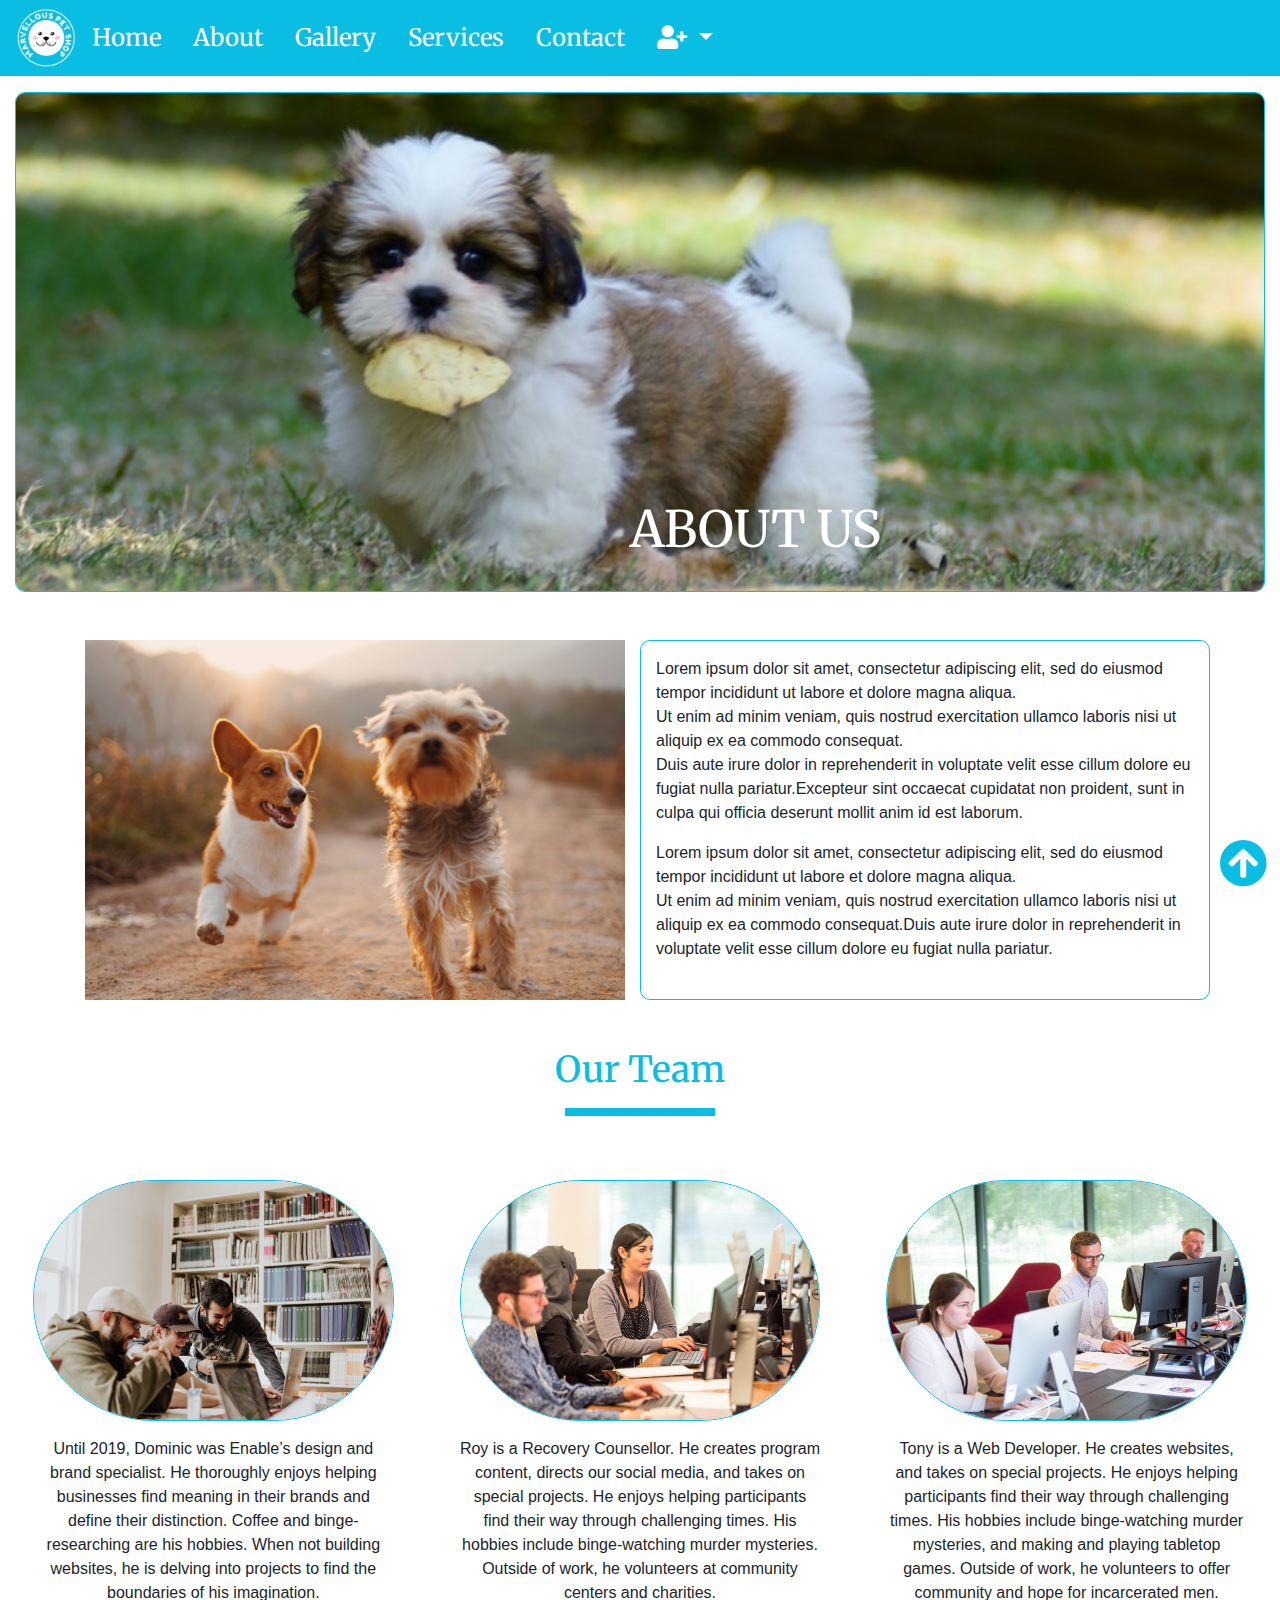
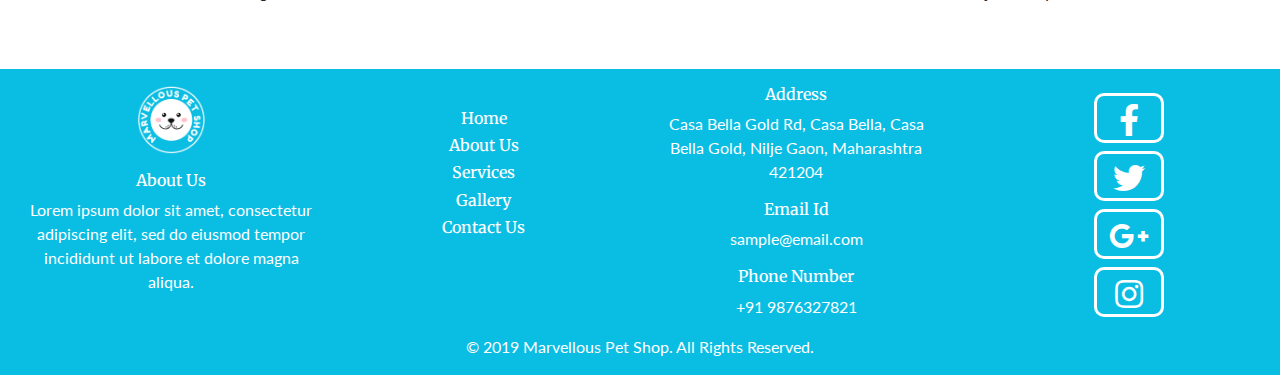
<file: about.html>
<!DOCTYPE html>
<html>
<head>
	<title>About Us</title>
	<script src="js/jquery.min.js" type="text/javascript"></script>
	<link rel="stylesheet" type="text/css" href="css/bootstrap.min.css">
	<link rel="stylesheet" type="text/css" href="css/style.css">
	<link href="https://use.fontawesome.com/releases/v5.0.6/css/all.css" rel="stylesheet"> 
	<script type="text/javascript" src="js/bootstrap.min.js"></script>
</head>
<body>
  
	  <header id="header">
      <nav class="navbar navbar-expand-lg navbar-dark">
          <div id="navbar-brand"><img src="images/logo.png" alt="Logo" width="60px" height="60px"></div>
            <button class="navbar-toggler navbar-light" type="button" data-toggle="collapse" data-target="#navbarTogglerDemo02" aria-controls="navbarTogglerDemo02" aria-expanded="false" aria-label="Toggle navigation">
                <span class="navbar-toggler-icon"></span>
            </button>
          <div class="collapse navbar-collapse" id="navbarTogglerDemo02">
          <ul class="navbar-nav mr-auto">
              <li class="nav-item active px-2" >
                <a class="nav-link" href="index.html">Home <span class="sr-only"></span></a>
              </li>
              <li class="nav-item active px-2">
                <a class="nav-link" href="about.html">About <span class="sr-only"></span></a>
              </li>
              <li class="nav-item active px-2">
                <a class="nav-link" href="gallery.html">Gallery <span class="sr-only"></span></a>
              </li>
              <li class="nav-item active px-2">
                  <a class="nav-link" href="services.html">Services <span class="sr-only"></span></a>
              </li>
              <li class="nav-item active px-2">
                <a class="nav-link" href="contact.html">Contact <span class="sr-only"></span></a>
              </li>
              <li class="nav-item dropdown active px-2">
                <a class="nav-link dropdown-toggle" href="#" id="navbarDropdown" role="button" data-toggle="dropdown" aria-haspopup="true" aria-expanded="false">
                <i class="fa fa-user-plus" aria-hidden="true"></i>
                </a>
                <div class="dropdown-menu" aria-labelledby="navbarDropdown">
                  <a class="dropdown-item" href="register.html">Sign Up</a>
                  <a class="dropdown-item" href="login.html">Sign In</a>
                </div>
              </li>
          </ul>
          </div>
      </nav>
    </header>

  	<section id="button">
      <a href="#header"><button type="button" class="btn-circle" id="top"><i class="fa fa-arrow-circle-up fa-3x" aria-hidden="true"></i></button></a>
    </section>
 
    <section id="about1">
      <div class="container-fluid mt-3 mb-5 about">
        <img src="images/img10.jpg" alt="" width="100%" height="500px">
        <div class="centered">
          <h1>ABOUT US</h1>
        </div>
      </div>
    </section>

  	<section id="about2">
  	  <div class="container my-5">
         <div class="row">
           <div class="col-sm-12 col-md-6 col-xl-6">
             <img src="images/img1.jpg" alt="Sample Image" width="100%">
           </div>
           <div class="col-sm-12 col-md-6 col-xl-6 para py-3">
             <p>Lorem ipsum dolor sit amet, consectetur adipiscing elit, sed do eiusmod tempor incididunt ut labore et dolore magna aliqua.<br>Ut enim ad minim veniam, quis nostrud exercitation ullamco laboris nisi ut aliquip ex ea commodo consequat.<br>Duis aute irure dolor in reprehenderit in voluptate velit esse cillum dolore eu fugiat nulla pariatur.Excepteur sint occaecat cupidatat non proident, sunt in culpa qui officia deserunt mollit anim id est laborum.</p>
             <p>Lorem ipsum dolor sit amet, consectetur adipiscing elit, sed do eiusmod tempor incididunt ut labore et dolore magna aliqua.<br>Ut enim ad minim veniam, quis nostrud exercitation ullamco laboris nisi ut aliquip ex ea commodo consequat.Duis aute irure dolor in reprehenderit in voluptate velit esse cillum dolore eu fugiat nulla pariatur.</p>
           </div>
         </div>
      </div>
  	</section>

    <section id="about3">
      <h2>Our Team</h2>
      <hr>
      <div class="container-fluid text-center mt-5 mb-3 py-3">
        <div class="row">

          <div class="col-sm-12 col-xl-4 col-md-6 px-5">
            <div class="row emp">
              <img src="images/emp1.jpg" alt="" height="100%" width="100%">
            </div>
            <div class="row py-3">
              <p>Until 2019, Dominic was Enable’s design and brand specialist. He thoroughly enjoys helping businesses find meaning in their brands and define their distinction. Coffee and binge-researching are his hobbies. When not building websites, he is delving into projects to find the boundaries of his imagination.</p>
            </div>
          </div>

          <div class="col-sm-12 col-xl-4 col-md-6 px-5">
            <div class="row emp">
              <img src="images/emp2.jpg" alt="" height="100%" width="100%">
            </div>
            <div class="row py-3">
              <p>Roy is a Recovery Counsellor. He creates program content, directs our social media, and takes on special projects. He enjoys helping participants find their way through challenging times. His hobbies include binge-watching murder mysteries. Outside of work, he volunteers at community centers and charities.</p>
            </div>
          </div>

          <div class="col-sm-12 col-xl-4 col-md-6 px-5">
            <div class="row emp">
              <img src="images/emp3.jpg" alt="" height="100%" width="100%">
            </div>
            <div class="row py-3">
              <p>Tony is a Web Developer. He creates websites, and takes on special projects. He enjoys helping participants find their way through challenging times. His hobbies include binge-watching murder mysteries, and making and playing tabletop games. Outside of work, he volunteers to offer community and hope for incarcerated men.
            </div>
          </div>

        </div>
    </section>

  	<footer class="pt-3 container-fluid mt-3 text-center" id="footer">
      <div class="container-fluid">
            <div class="row">
                <div class="col-sm-12 col-xl-3">
                    <div class="mb-3"><img src="images/logo.png" alt="Logo" width="70px" height="70px"></div>
                    <h6>About Us</h6>
                    <p>Lorem ipsum dolor sit amet, consectetur adipiscing elit, sed do eiusmod tempor incididunt ut labore et dolore magna aliqua.</p>
                </div>
                <div class="col-sm-12 col-xl-3">
                    <div class="mt-4">
                        <h6><a href="home.html">Home</a></h6>
                        <h6><a href="about.html">About Us</a></h6>
                        <h6><a href="services.html">Services</a></h6>
                        <h6><a href="gallery.html">Gallery</a></h6>
                        <h6><a href="contact.html">Contact Us</a></h6>
                    </div>
                </div>
                <div class="col-sm-12 col-xl-3">
                    <h6>Address</h6>
                    <p>Casa Bella Gold Rd, Casa Bella, Casa Bella Gold, Nilje Gaon, Maharashtra 421204</p>
                    <h6>Email Id</h6>
                    <p>sample@email.com</p>
                    <h6>Phone Number</h6>
                    <p>+91 9876327821</p>
                </div>
                <div class="col-sm-12 col-xl-3">
                    <ul id="social">
                        <li class="mt-2"><a href="#"><span class="fab fa-facebook-f fa-2x pt-2"></span></a></li>
                        <li class="mt-2"><a href="#"><span class="fab fa-twitter fa-2x pt-2"></span></a></li>
                        <li class="mt-2"><a href="#"><span class="fab fa-google-plus-g fa-2x pt-2"></span></a></li>
                        <li class="mt-2"><a href="#"><span class="fab fa-instagram fa-2x pt-2"></span></a></li>
                    </ul>
                </div>
            </div>
        </div>
        <section class="copyright">
          <div class="container-fluid">
            <div class="row">
              <div class="col-md-12 ">
                <div class="text-center text-white">
                  <p>&copy; 2019 Marvellous Pet Shop. All Rights Reserved.</p>
                </div>
              </div>
            </div>
          </div>
        </section>
    </footer>

</body>
</html>
</file>
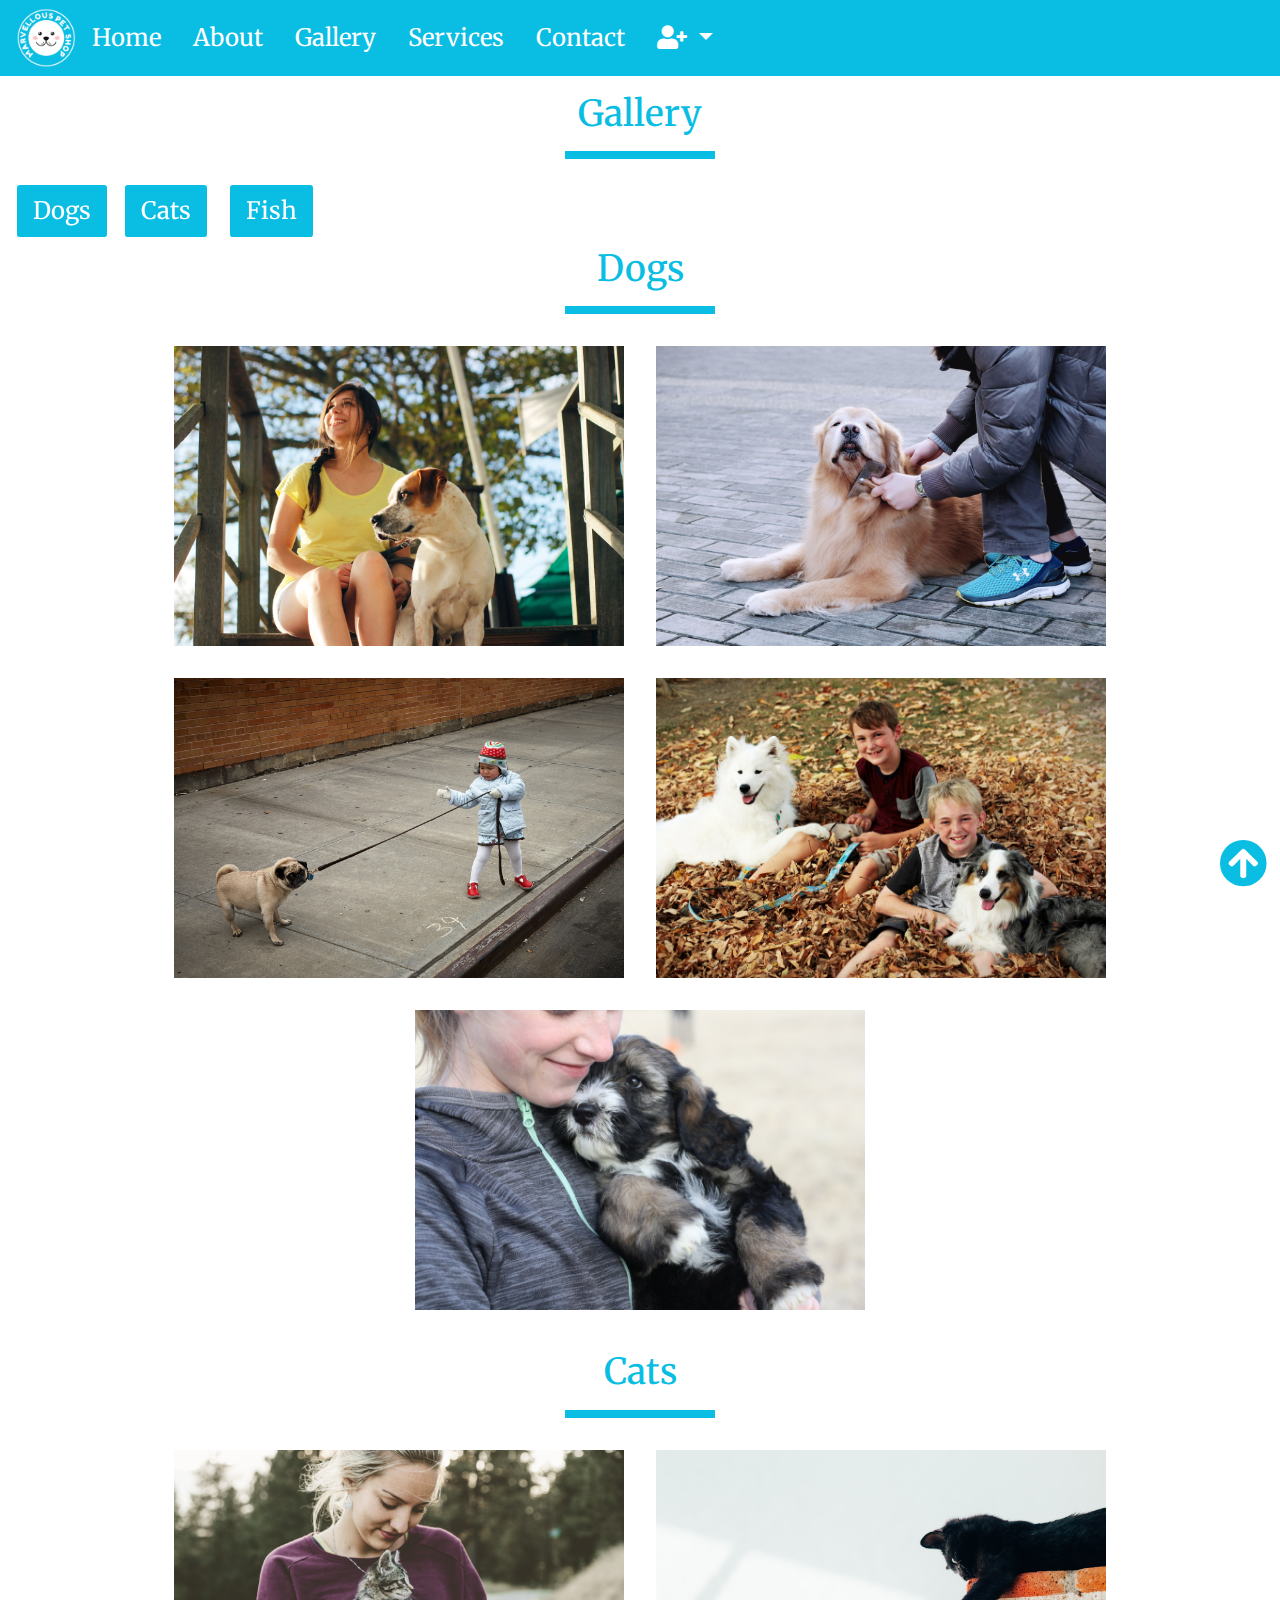
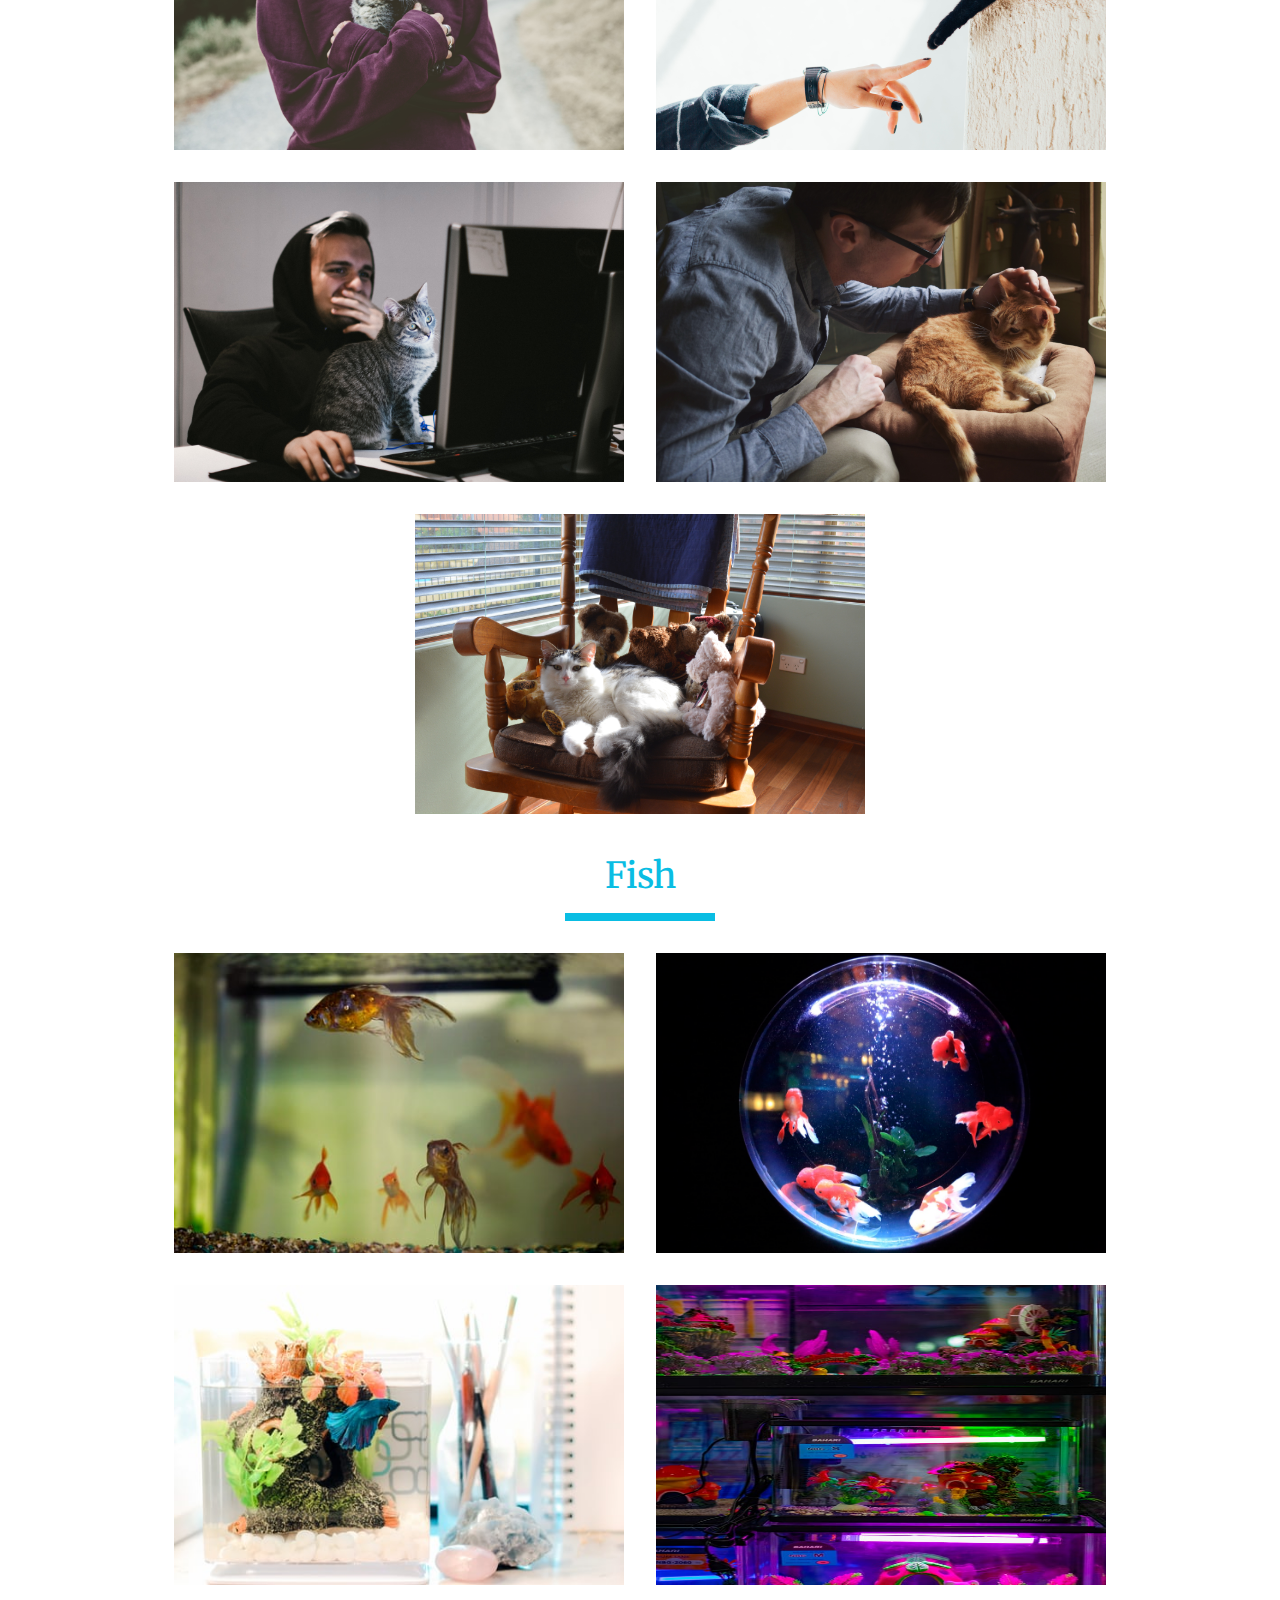
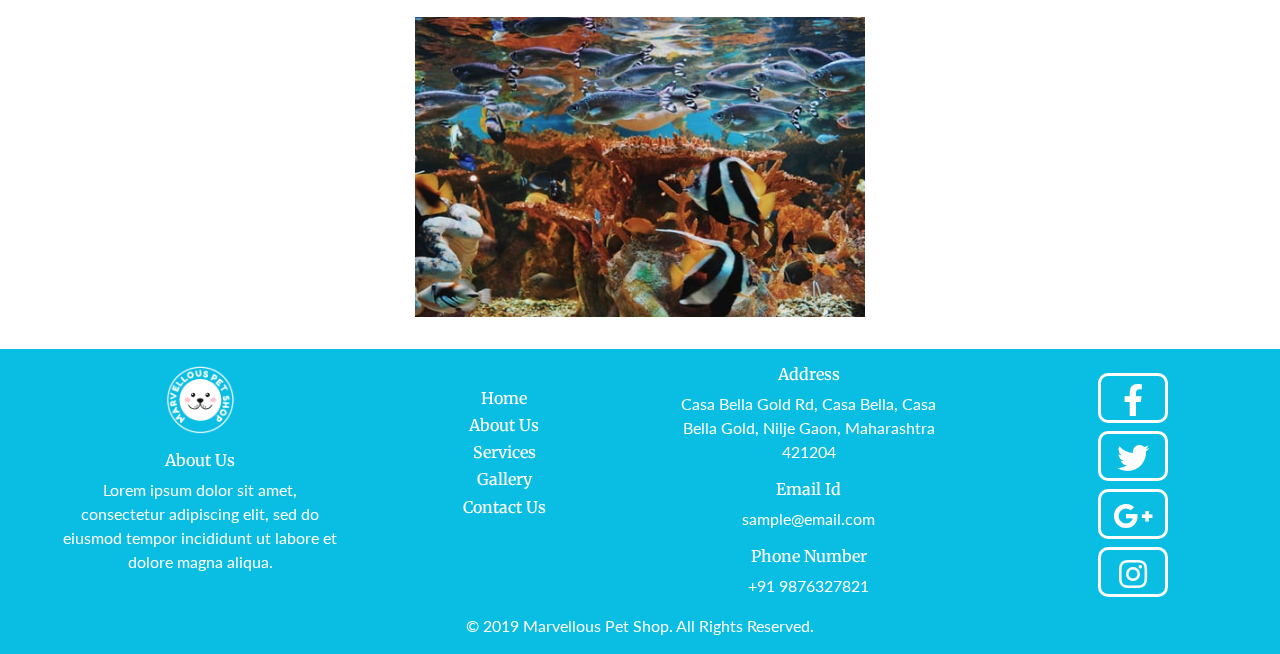
<file: gallery.html>
<!DOCTYPE html>
<html>
<head>
	<title>Gallery</title>
	<script src="js/jquery.min.js" type="text/javascript"></script>
	<link rel="stylesheet" type="text/css" href="css/bootstrap.min.css">
	<link rel="stylesheet" type="text/css" href="css/style.css"> 
	<script type="text/javascript" src="js/bootstrap.min.js"></script>
  <link href="https://use.fontawesome.com/releases/v5.0.6/css/all.css" rel="stylesheet">
</head>
<body>

	<header id="header">
      <nav class="navbar navbar-expand-lg navbar-dark">
          <div id="navbar-brand"><img src="images/logo.png" alt="Logo" width="60px" height="60px"></div>
            <button class="navbar-toggler navbar-light" type="button" data-toggle="collapse" data-target="#navbarTogglerDemo02" aria-controls="navbarTogglerDemo02" aria-expanded="false" aria-label="Toggle navigation">
                <span class="navbar-toggler-icon"></span>
            </button>
          <div class="collapse navbar-collapse" id="navbarTogglerDemo02">
          <ul class="navbar-nav mr-auto">
              <li class="nav-item active px-2" >
                <a class="nav-link" href="index.html">Home <span class="sr-only"></span></a>
              </li>
              <li class="nav-item active px-2">
                <a class="nav-link" href="about.html">About <span class="sr-only"></span></a>
              </li>
              <li class="nav-item active px-2">
                <a class="nav-link" href="gallery.html">Gallery <span class="sr-only"></span></a>
              </li>
              <li class="nav-item active px-2">
                  <a class="nav-link" href="services.html">Services <span class="sr-only"></span></a>
              </li>
              <li class="nav-item active px-2">
                <a class="nav-link" href="contact.html">Contact <span class="sr-only"></span></a>
              </li>
              <li class="nav-item dropdown active px-2">
                <a class="nav-link dropdown-toggle" href="#" id="navbarDropdown" role="button" data-toggle="dropdown" aria-haspopup="true" aria-expanded="false">
                <i class="fa fa-user-plus" aria-hidden="true"></i>
                </a>
                <div class="dropdown-menu" aria-labelledby="navbarDropdown">
                  <a class="dropdown-item" href="register.html">Sign Up</a>
                  <a class="dropdown-item" href="login.html">Sign In</a>
                </div>
              </li>
          </ul>
          </div>
      </nav>
  </header>

  <section id="button">
      <a href="#header"><button type="button" class="btn-circle" id="top"><i class="fa fa-arrow-circle-up fa-3x" aria-hidden="true"></i></button></a>
    </section>

	<section id="gallery" class="my-3">
    <h2>Gallery</h2>
    <hr>
    <div class="container-fluid btns">
      <div class="row">
        <div class="col-sm-12 col-xl-1 my-2">
          <a href="#dogs" class="btn btn-lg active" role="button">Dogs</a>
        </div>
        <div class="col-sm-12 col-xl-1 my-2 px-3">
          <a href="#cats" class="btn btn-lg active" role="button">Cats</a>
        </div>
        <div class="col-sm-12 col-xl-1 my-2">
          <a href="#fish" class="btn btn-lg active" role="button">Fish</a>
        </div>
      </div>
    </div>
    <section id="dogs">
      <h2>Dogs</h2>
      <hr>
      <div class="container-fluid gallery">
          <img src="images/g1.jpg" class="mx-3 my-3">
          <img src="images/g2.jpg" class="mx-3 my-3">
          <img src="images/g3.jpg" class="mx-3 my-3">
          <img src="images/g4.jpg" class="mx-3 my-3">
          <img src="images/g10.jpg" class="mx-3 my-3">
      </div>
    </section>
    <br>
    <section id="cats">
      <h2>Cats</h2>
      <hr>
      <div class="container-fluid gallery">
          <img src="images/g5.jpg" class="mx-3 my-3">
          <img src="images/g6.jpg" class="mx-3 my-3">  
          <img src="images/g7.jpg" class="mx-3 my-3">
          <img src="images/g8.jpg" class="mx-3 my-3">
          <img src="images/g9.jpg" class="mx-3 my-3">
    </div>
    </section>
    <br>
    <section id="fish">
      <h2>Fish</h2>
      <hr>
      <div class="container-fluid gallery">
          <img src="images/g11.jpg" class="mx-3 my-3">
          <img src="images/g12.jpg" class="mx-3 my-3">  
          <img src="images/g13.jpg" class="mx-3 my-3">
          <img src="images/g14.jpg" class="mx-3 my-3">
          <img src="images/g15.jpg" class="mx-3 my-3">
      </div>
    </section>
	</section>

	<footer class="pt-3 container-fluid mt-3 text-center" id="footer">
      <div class="container-fluid pl-5">
            <div class="row">
                <div class="col-sm-12 col-xl-3">
                    <div class="mb-3"><img src="images/logo.png" alt="Logo" width="70px" height="70px"></div>
                    <h6>About Us</h6>
                    <p>Lorem ipsum dolor sit amet, consectetur adipiscing elit, sed do eiusmod tempor incididunt ut labore et dolore magna aliqua.</p>
                </div>
                <div class="col-sm-12 col-xl-3">
                    <div class="mt-4">
                        <h6><a href="home.html">Home</a></h6>
                        <h6><a href="about.html">About Us</a></h6>
                        <h6><a href="services.html">Services</a></h6>
                        <h6><a href="gallery.html">Gallery</a></h6>
                        <h6><a href="contact.html">Contact Us</a></h6>
                    </div>
                </div>
                <div class="col-sm-12 col-xl-3">
                    <h6>Address</h6>
                    <p>Casa Bella Gold Rd, Casa Bella, Casa Bella Gold, Nilje Gaon, Maharashtra 421204</p>
                    <h6>Email Id</h6>
                    <p>sample@email.com</p>
                    <h6>Phone Number</h6>
                    <p>+91 9876327821</p>
                </div>
                <div class="col-sm-12 col-xl-3">
                    <ul id="social">
                        <li class="mt-2"><a href="#"><span class="fab fa-facebook-f fa-2x pt-2"></span></a></li>
                        <li class="mt-2"><a href="#"><span class="fab fa-twitter fa-2x pt-2"></span></a></li>
                        <li class="mt-2"><a href="#"><span class="fab fa-google-plus-g fa-2x pt-2"></span></a></li>
                        <li class="mt-2"><a href="#"><span class="fab fa-instagram fa-2x pt-2"></span></a></li>
                    </ul>
                </div>
            </div>
        </div>
        <section class="copyright">
          <div class="container-fluid">
            <div class="row">
              <div class="col-md-12 ">
                <div class="text-center text-white">
                  <p>&copy; 2019 Marvellous Pet Shop. All Rights Reserved.</p>
                </div>
              </div>
            </div>
          </div>
        </section>
  </footer>

</body>
</html>
</file>
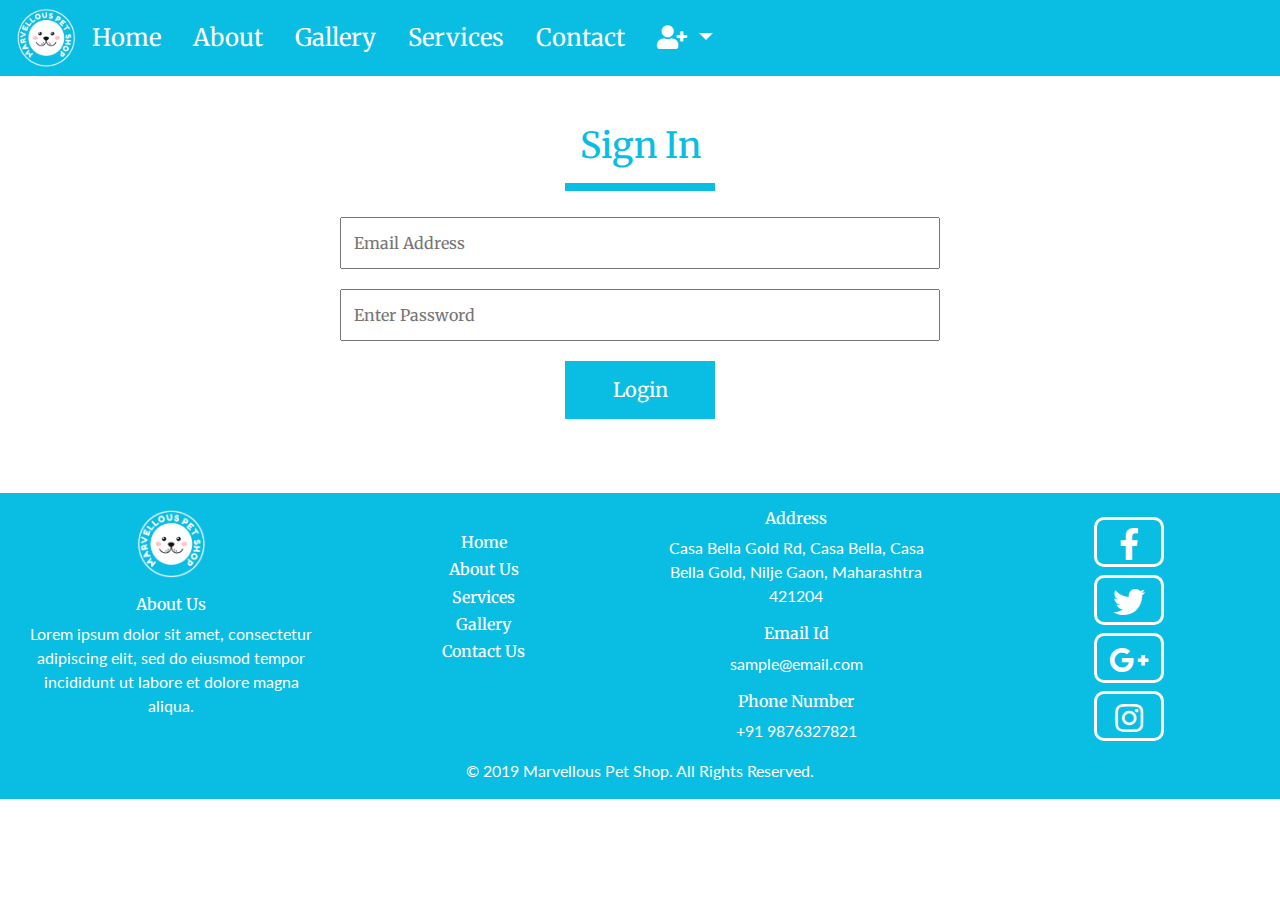
<file: login.html>
<!DOCTYPE html>
<html>
<head>
	<title>Login</title>
	<script src="js/jquery.min.js" type="text/javascript"></script>
	<link rel="stylesheet" type="text/css" href="css/bootstrap.min.css">
	<link rel="stylesheet" type="text/css" href="css/style.css">
	<link href="https://use.fontawesome.com/releases/v5.0.6/css/all.css" rel="stylesheet"> 
	<script type="text/javascript" src="js/bootstrap.min.js"></script>
</head>
<body>

	<header id="header">
    	<nav class="navbar navbar-expand-lg navbar-dark">
      		<div id="navbar-brand"><img src="images/logo.png" alt="Logo" width="60px" height="60px"></div>
        		<button class="navbar-toggler navbar-light" type="button" data-toggle="collapse" data-target="#navbarTogglerDemo02" aria-controls="navbarTogglerDemo02" aria-expanded="false" aria-label="Toggle navigation">
          			<span class="navbar-toggler-icon"></span>
        		</button>
        	<div class="collapse navbar-collapse" id="navbarTogglerDemo02">
        	<ul class="navbar-nav m;-auto">
          		<li class="nav-item active px-2" >
            		<a class="nav-link" href="index.html">Home <span class="sr-only"></span></a>
          		</li>
          		<li class="nav-item active px-2">
          		  <a class="nav-link" href="about.html">About <span class="sr-only"></span></a>
          		</li>
          		<li class="nav-item active px-2">
            		<a class="nav-link" href="gallery.html">Gallery <span class="sr-only"></span></a>
          		</li>
          		<li class="nav-item active px-2">
              		<a class="nav-link" href="services.html">Services <span class="sr-only"></span></a>
          		</li>
          		<li class="nav-item active px-2">
            		<a class="nav-link" href="contact.html">Contact <span class="sr-only"></span></a>
         		  </li>
              <li class="nav-item dropdown active px-2">
                <a class="nav-link dropdown-toggle" href="#" id="navbarDropdown" role="button" data-toggle="dropdown" aria-haspopup="true" aria-expanded="false">
                <i class="fa fa-user-plus" aria-hidden="true"></i>
                </a>
                <div class="dropdown-menu" aria-labelledby="navbarDropdown">
                  <a class="dropdown-item" href="register.html">Sign Up</a>
                  <a class="dropdown-item" href="login.html">Sign In</a>
                </div>
              </li>
        	</ul>
      		</div>
    	</nav>
  </header>

  <section id="login">
  		<div class="conatiner py-5" align="center">
    		<div class="form-style">
    			<h2 class="text-center">Sign In</h2>
          <hr>
				<form method="POST" action="login.php">
					<input type="email" name="user_email" placeholder="Email Address"><br>
					<input type="password" name="user_password" placeholder="Enter Password"><br>
					<input type="submit" name="login" value="Login" align="center">
				</form>
			</div>
    	</div>
  </section>

  <footer class="pt-3 container-fluid mt-3 text-center" id="footer">
   		<div class="container-fluid">
            <div class="row">
                <div class="col-sm-12 col-xl-3">
                    <div class="mb-3"><img src="images/logo.png" alt="Logo" width="70px" height="70px"></div>
                    <h6>About Us</h6>
                    <p>Lorem ipsum dolor sit amet, consectetur adipiscing elit, sed do eiusmod tempor incididunt ut labore et dolore magna aliqua.</p>
                </div>
                <div class="col-sm-12 col-xl-3">
                    <div class="mt-4">
                        <h6><a href="home.html">Home</a></h6>
                        <h6><a href="about.html">About Us</a></h6>
                        <h6><a href="services.html">Services</a></h6>
                        <h6><a href="gallery.html">Gallery</a></h6>
                        <h6><a href="contact.html">Contact Us</a></h6>
                    </div>
                </div>
                <div class="col-sm-12 col-xl-3">
                    <h6>Address</h6>
                    <p>Casa Bella Gold Rd, Casa Bella, Casa Bella Gold, Nilje Gaon, Maharashtra 421204</p>
                    <h6>Email Id</h6>
                    <p>sample@email.com</p>
                    <h6>Phone Number</h6>
                    <p>+91 9876327821</p>
                </div>
                <div class="col-sm-12 col-xl-3">
                    <ul id="social">
                        <li class="mt-2"><a href="#"><span class="fab fa-facebook-f fa-2x pt-2"></span></a></li>
                        <li class="mt-2"><a href="#"><span class="fab fa-twitter fa-2x pt-2"></span></a></li>
                        <li class="mt-2"><a href="#"><span class="fab fa-google-plus-g fa-2x pt-2"></span></a></li>
                        <li class="mt-2"><a href="#"><span class="fab fa-instagram fa-2x pt-2"></span></a></li>
                    </ul>
                </div>
            </div>
        </div>
		    <section class="copyright">
			    <div class="container-fluid">
				    <div class="row">
					    <div class="col-md-12 ">
						    <div class="text-center text-white">
							    <p>&copy; 2019 Marvellous Pet Shop. All Rights Reserved.</p>
						    </div>
					    </div>
				    </div>
			    </div>
		    </section>
	</footer>

</body>
</html>
</file>
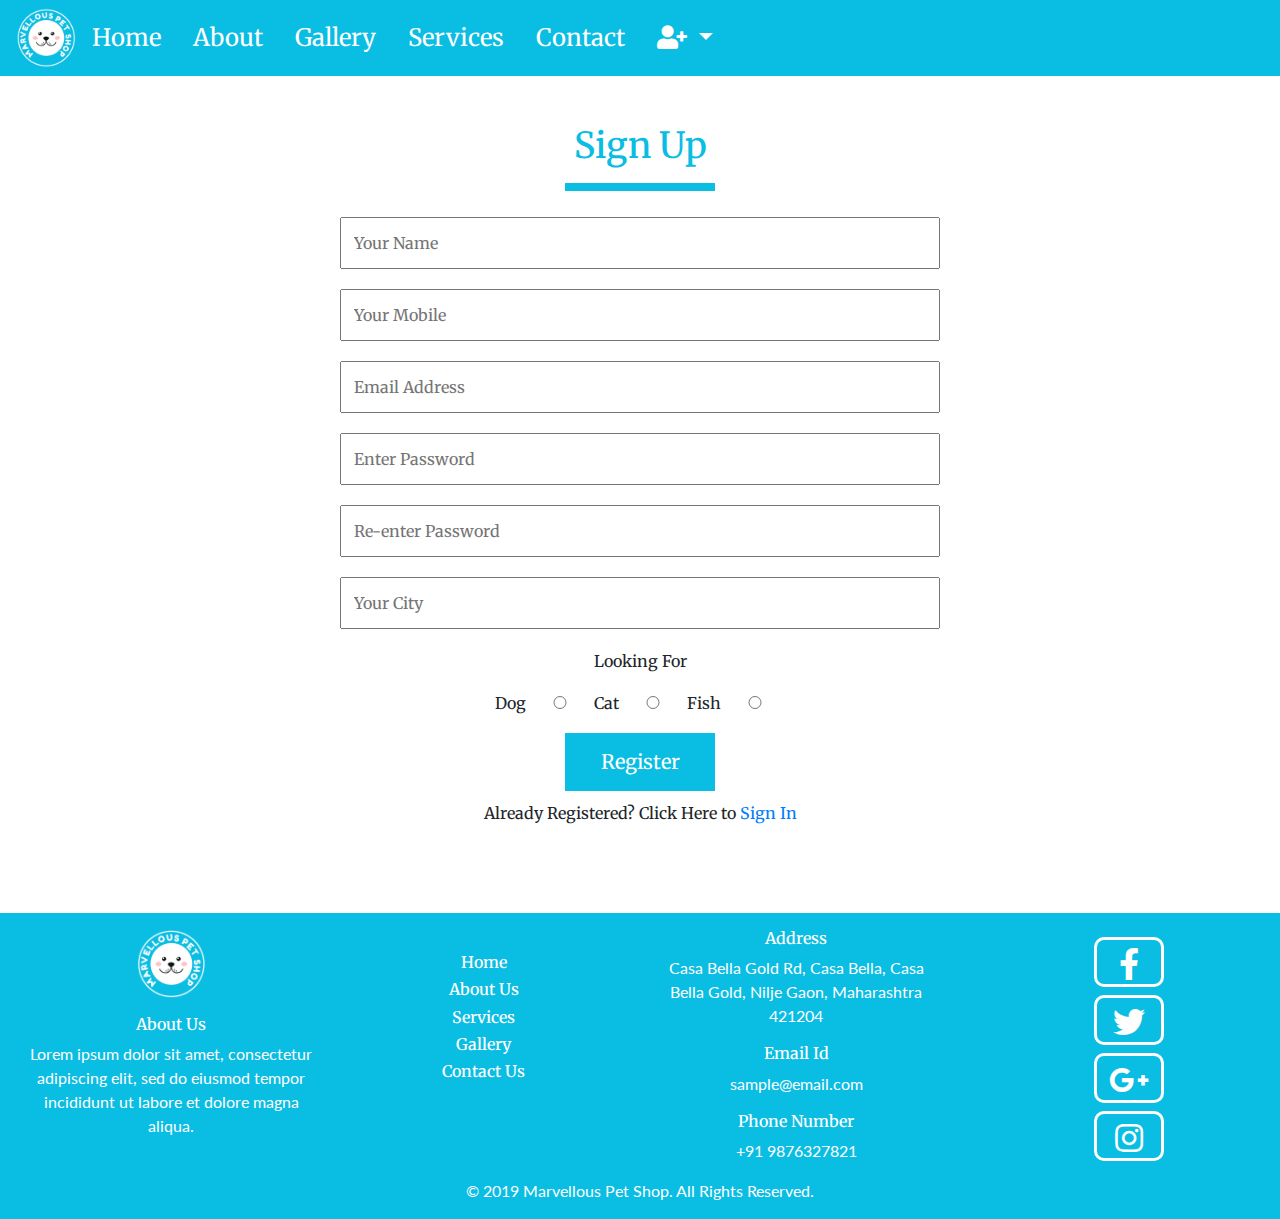
<file: register.html>
<!DOCTYPE html>
<html>
<head>
	<title>Register</title>
	<script src="js/jquery.min.js" type="text/javascript"></script>
	<link rel="stylesheet" type="text/css" href="css/bootstrap.min.css">
	<link rel="stylesheet" type="text/css" href="css/style.css">
	<link href="https://use.fontawesome.com/releases/v5.0.6/css/all.css" rel="stylesheet"> 
	<script type="text/javascript" src="js/bootstrap.min.js"></script>
</head>
<body>

	<header id="header">
    	<nav class="navbar navbar-expand-lg navbar-dark">
      		<div id="navbar-brand"><img src="images/logo.png" alt="Logo" width="60px" height="60px"></div>
        		<button class="navbar-toggler navbar-light" type="button" data-toggle="collapse" data-target="#navbarTogglerDemo02" aria-controls="navbarTogglerDemo02" aria-expanded="false" aria-label="Toggle navigation">
          			<span class="navbar-toggler-icon"></span>
        		</button>
        	<div class="collapse navbar-collapse" id="navbarTogglerDemo02">
        	<ul class="navbar-nav mr-auto">
          		<li class="nav-item active px-2" >
            		<a class="nav-link" href="index.html">Home <span class="sr-only"></span></a>
          		</li>
          		<li class="nav-item active px-2">
          		  <a class="nav-link" href="about.html">About <span class="sr-only"></span></a>
          		</li>
          		<li class="nav-item active px-2">
            		<a class="nav-link" href="gallery.html">Gallery <span class="sr-only"></span></a>
          		</li>
          		<li class="nav-item active px-2">
              		<a class="nav-link" href="services.html">Services <span class="sr-only"></span></a>
          		</li>
          		<li class="nav-item active px-2">
            		<a class="nav-link" href="contact.html">Contact <span class="sr-only"></span></a>
         		  </li>
              <li class="nav-item dropdown active px-2">
                <a class="nav-link dropdown-toggle" href="#" id="navbarDropdown" role="button" data-toggle="dropdown" aria-haspopup="true" aria-expanded="false">
                <i class="fa fa-user-plus" aria-hidden="true"></i>
                </a>
                <div class="dropdown-menu" aria-labelledby="navbarDropdown">
                  <a class="dropdown-item" href="register.html">Sign Up</a>
                  <a class="dropdown-item" href="login.html">Sign In</a>
                </div>
              </li>
        	</ul>
      		</div>
    	</nav>
	</header>

  <section id="regfrom">
    	<div class="conatiner py-5" align="center">
    		<div class="form-style">
    			<h2 class="text-center">Sign Up</h2>
          <hr>
				<form method="POST" action="register.php">
					<input type="text" name="name" placeholder="Your Name"><br>
					<input type="text" name="mobile" placeholder="Your Mobile"><br>
					<input type="email" name="email" placeholder="Email Address"><br>
					<input type="password" name="psw" placeholder="Enter Password"><br>
					<input type="password" name="re-psw" placeholder="Re-enter Password"><br>
					<input type="text" name="city" placeholder="Your City"><br>
					<label>Looking For</label><br>
						<label>Dog</label>
							<input type="radio" name="pet" value="Dog">
						<label>Cat</label>
							<input type="radio" name="pet" value="Cat">
						<label>Fish</label>
							<input type="radio" name="pet" value="Fish"><br>
					<input type="submit" name="submit" value="Register" align="center">
					<p>Already Registered? Click Here to <a href="login.html">Sign In</a></p>
				</form>
			</div>
    	</div>
  </section>

  <footer class="pt-3 container-fluid mt-4 text-center" id="footer">
   		<div class="container-fluid">
            <div class="row">
                <div class="col-sm-12 col-xl-3">
                    <div class="mb-3"><img src="images/logo.png" alt="Logo" width="70px" height="70px"></div>
                    <h6>About Us</h6>
                    <p>Lorem ipsum dolor sit amet, consectetur adipiscing elit, sed do eiusmod tempor incididunt ut labore et dolore magna aliqua.</p>
                </div>
                <div class="col-sm-12 col-xl-3">
                    <div class="mt-4">
                        <h6><a href="home.html">Home</a></h6>
                        <h6><a href="about.html">About Us</a></h6>
                        <h6><a href="services.html">Services</a></h6>
                        <h6><a href="gallery.html">Gallery</a></h6>
                        <h6><a href="contact.html">Contact Us</a></h6>
                    </div>
                </div>
                <div class="col-sm-12 col-xl-3">
                    <h6>Address</h6>
                    <p>Casa Bella Gold Rd, Casa Bella, Casa Bella Gold, Nilje Gaon, Maharashtra 421204</p>
                    <h6>Email Id</h6>
                    <p>sample@email.com</p>
                    <h6>Phone Number</h6>
                    <p>+91 9876327821</p>
                </div>
                <div class="col-sm-12 col-xl-3">
                    <ul id="social">
                        <li class="mt-2"><a href="#"><span class="fab fa-facebook-f fa-2x pt-2"></span></a></li>
                        <li class="mt-2"><a href="#"><span class="fab fa-twitter fa-2x pt-2"></span></a></li>
                        <li class="mt-2"><a href="#"><span class="fab fa-google-plus-g fa-2x pt-2"></span></a></li>
                        <li class="mt-2"><a href="#"><span class="fab fa-instagram fa-2x pt-2"></span></a></li>
                    </ul>
                </div>
            </div>
        </div>
		    <section class="copyright">
			    <div class="container-fluid">
				    <div class="row">
					    <div class="col-md-12 ">
						    <div class="text-center text-white">
							    <p>&copy; 2019 Marvellous Pet Shop. All Rights Reserved.</p>
						    </div>
					    </div>
				    </div>
			    </div>
		    </section>
	</footer>

</body>
</html>
</file>
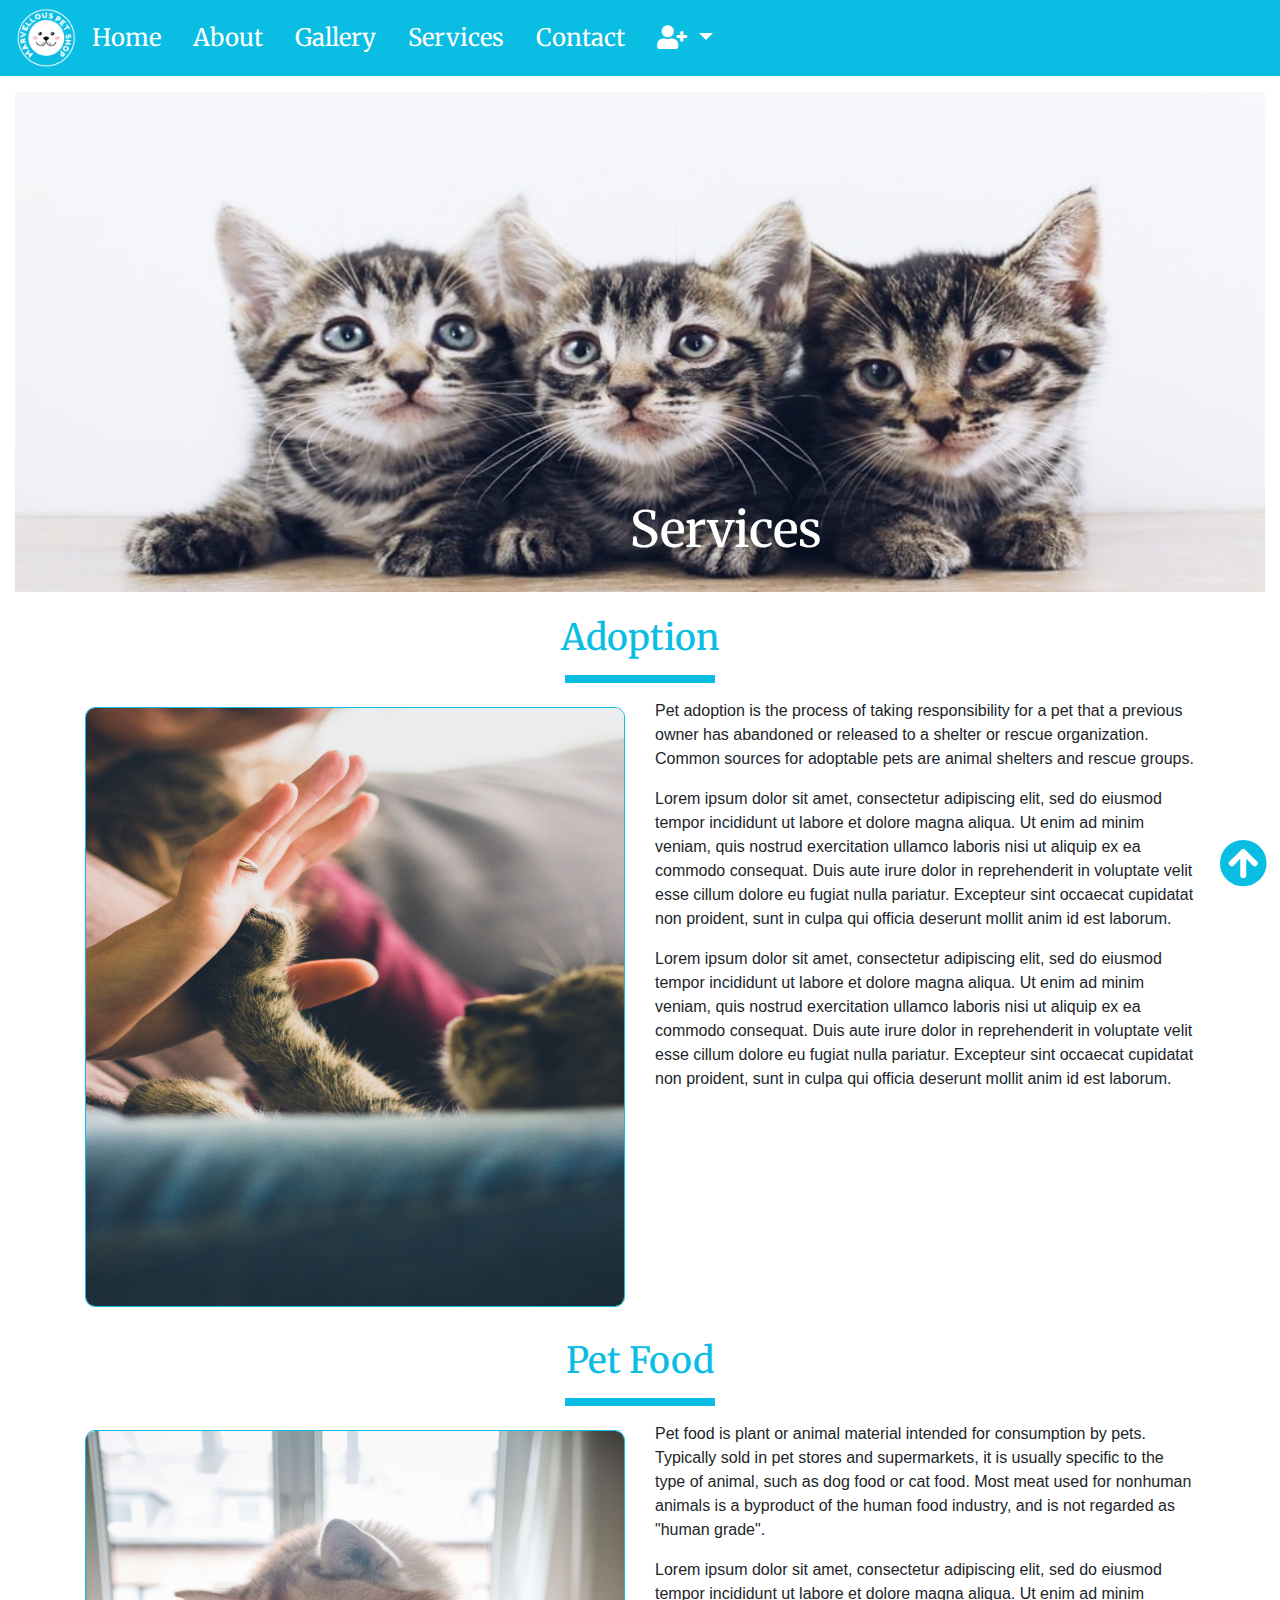
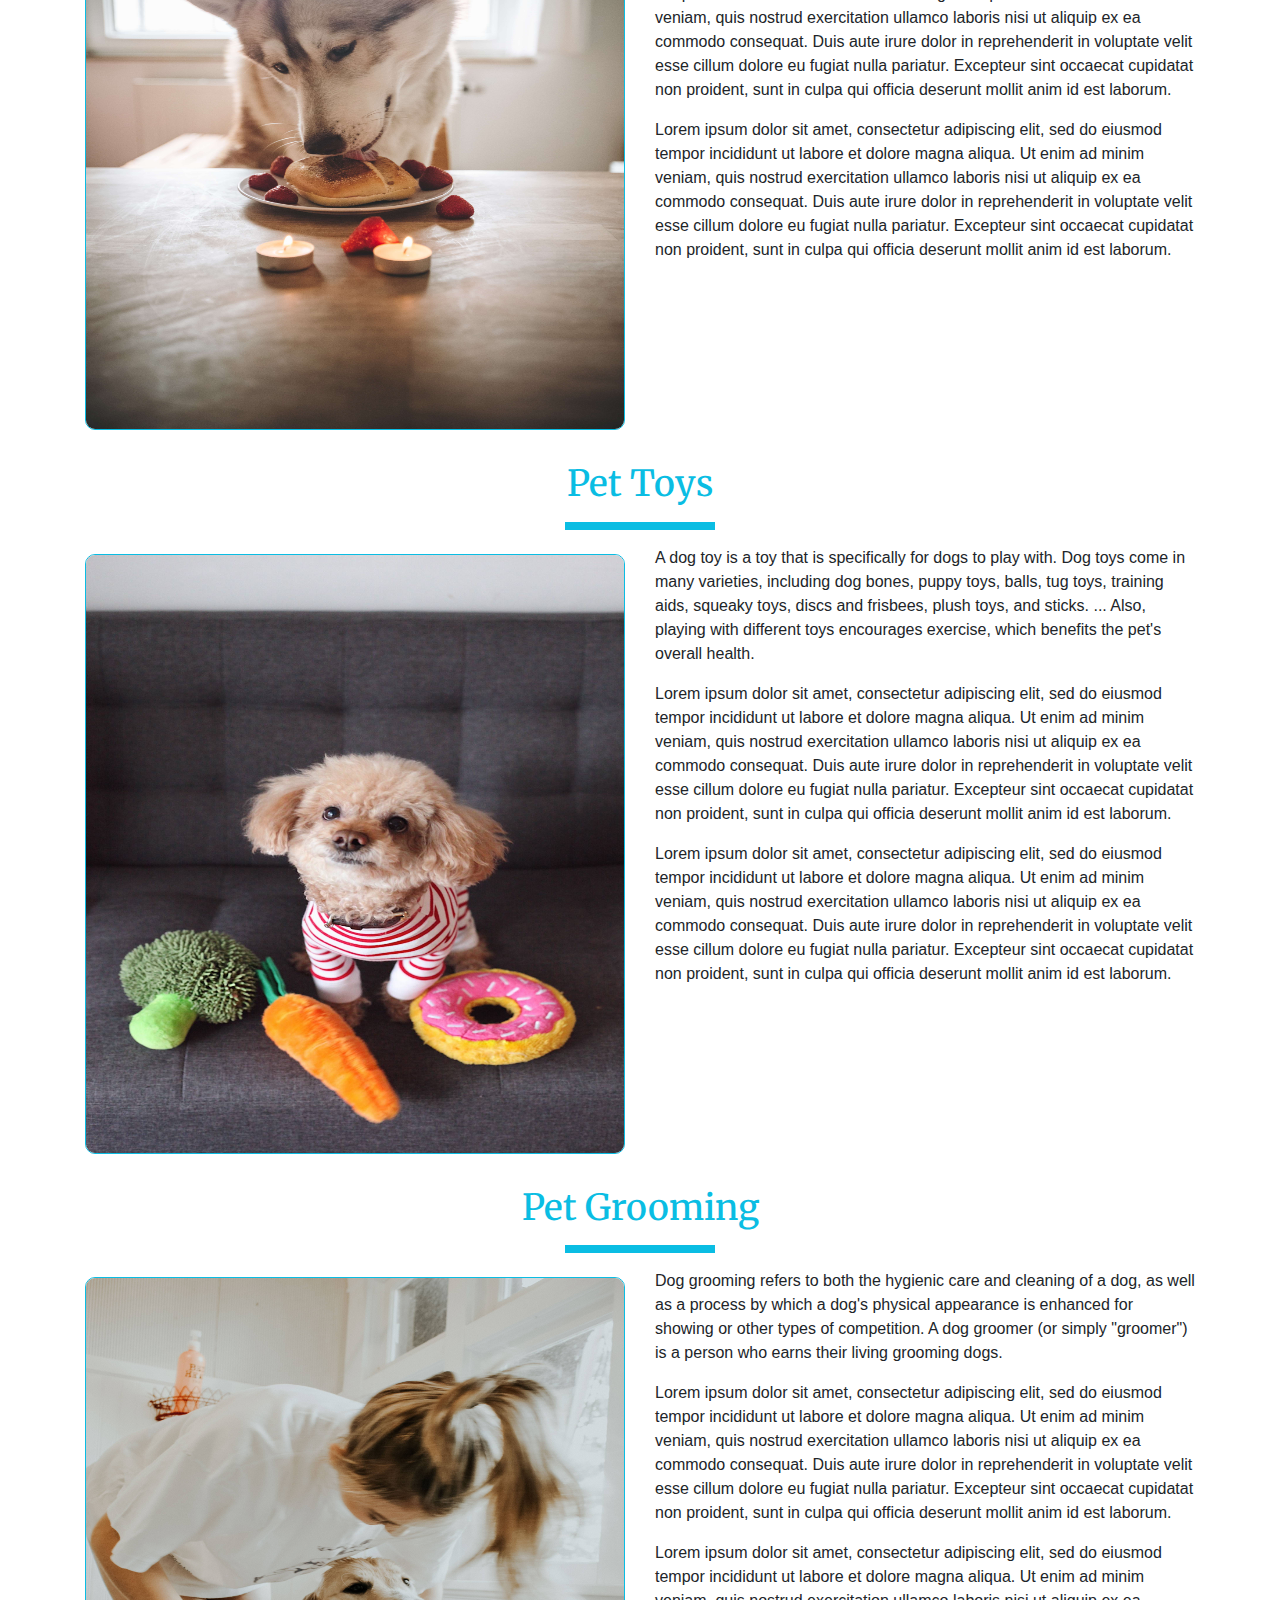
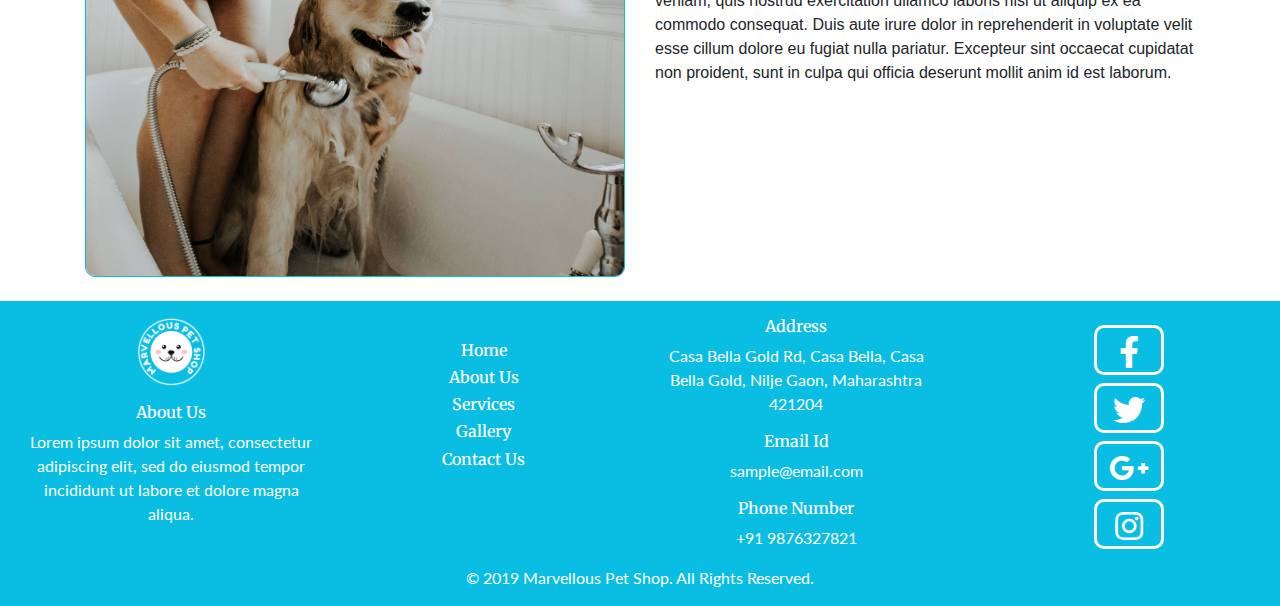
<file: services.html>
<!DOCTYPE html>
<html>
<head>
	<title>Services</title>
	<title>Marvellous Pet Shop</title>
	<script src="js/jquery.min.js" type="text/javascript"></script>
	<link rel="stylesheet" type="text/css" href="css/bootstrap.min.css">
	<link rel="stylesheet" type="text/css" href="css/style.css">
	<link href="https://use.fontawesome.com/releases/v5.0.6/css/all.css" rel="stylesheet"> 
	<script type="text/javascript" src="js/bootstrap.min.js"></script>
</head>
<body>

	<header id="header">
      <nav class="navbar navbar-expand-lg navbar-dark">
          <div id="navbar-brand"><img src="images/logo.png" alt="Logo" width="60px" height="60px"></div>
            <button class="navbar-toggler navbar-light" type="button" data-toggle="collapse" data-target="#navbarTogglerDemo02" aria-controls="navbarTogglerDemo02" aria-expanded="false" aria-label="Toggle navigation">
                <span class="navbar-toggler-icon"></span>
            </button>
          <div class="collapse navbar-collapse" id="navbarTogglerDemo02">
          <ul class="navbar-nav mr-auto">
              <li class="nav-item active px-2" >
                <a class="nav-link" href="index.html">Home <span class="sr-only"></span></a>
              </li>
              <li class="nav-item active px-2">
                <a class="nav-link" href="about.html">About <span class="sr-only"></span></a>
              </li>
              <li class="nav-item active px-2">
                <a class="nav-link" href="gallery.html">Gallery <span class="sr-only"></span></a>
              </li>
              <li class="nav-item active px-2">
                  <a class="nav-link" href="services.html">Services <span class="sr-only"></span></a>
              </li>
              <li class="nav-item active px-2">
                <a class="nav-link" href="contact.html">Contact <span class="sr-only"></span></a>
              </li>
              <li class="nav-item dropdown active px-2">
                <a class="nav-link dropdown-toggle" href="#" id="navbarDropdown" role="button" data-toggle="dropdown" aria-haspopup="true" aria-expanded="false">
                <i class="fa fa-user-plus" aria-hidden="true"></i>
                </a>
                <div class="dropdown-menu" aria-labelledby="navbarDropdown">
                  <a class="dropdown-item" href="register.html">Sign Up</a>
                  <a class="dropdown-item" href="login.html">Sign In</a>
                </div>
              </li>
          </ul>
          </div>
      </nav>
  </header>

  <section id="button">
      <a href="#header"><button type="button" class="btn-circle" id="top"><i class="fa fa-arrow-circle-up fa-3x" aria-hidden="true"></i></button></a>
  </section>

	<section id="services1">
  		<div class="image container-fluid my-3">
        <img src="images/img9.jpg" alt="" width="100%" height="500px">
        <div class="centered">
          <h1>Services</h1>
        </div>
      </div>
	</section>

  <section id="services2">
      <div class="container">
        <div class="row mt-4">
          <div class="col-12">
            <h2>Adoption</h2>
           <hr>
          </div>
          <div class="col-sm-12 col-md-6 col-xl-6 py-2">
            <img src="images/img4.jpg" alt="Sample Image" width="100%" height="600px">
          </div>
          <div class="col-sm-12 col-md-6 col-xl-6">
            <p>Pet adoption is the process of taking responsibility for a pet that a previous owner has abandoned or released to a shelter or rescue organization. Common sources for adoptable pets are animal shelters and rescue groups.</p>
            <p>Lorem ipsum dolor sit amet, consectetur adipiscing elit, sed do eiusmod tempor incididunt ut labore et dolore magna aliqua. Ut enim ad minim veniam, quis nostrud exercitation ullamco laboris nisi ut aliquip ex ea commodo consequat. Duis aute irure dolor in reprehenderit in voluptate velit esse cillum dolore eu fugiat nulla pariatur. Excepteur sint occaecat cupidatat non proident, sunt in culpa qui officia deserunt mollit anim id est laborum.</p>
            <p>Lorem ipsum dolor sit amet, consectetur adipiscing elit, sed do eiusmod tempor incididunt ut labore et dolore magna aliqua. Ut enim ad minim veniam, quis nostrud exercitation ullamco laboris nisi ut aliquip ex ea commodo consequat. Duis aute irure dolor in reprehenderit in voluptate velit esse cillum dolore eu fugiat nulla pariatur. Excepteur sint occaecat cupidatat non proident, sunt in culpa qui officia deserunt mollit anim id est laborum.</p>
          </div>
        </div>  
        <div class="row mt-4">
          <div class="col-12">
            <h2>Pet Food</h2>
            <hr>
          </div>
          <div class="col-sm-12 col-md-6 col-xl-6 py-2">
            <img src="images/img7.jpg" alt="" width="100%" height="600px">
          </div>
          <div class="col-sm-12 col-md-6 col-xl-6">
            <p>Pet food is plant or animal material intended for consumption by pets. Typically sold in pet stores and supermarkets, it is usually specific to the type of animal, such as dog food or cat food. Most meat used for nonhuman animals is a byproduct of the human food industry, and is not regarded as "human grade".</p>
            <p>Lorem ipsum dolor sit amet, consectetur adipiscing elit, sed do eiusmod tempor incididunt ut labore et dolore magna aliqua. Ut enim ad minim veniam, quis nostrud exercitation ullamco laboris nisi ut aliquip ex ea commodo consequat. Duis aute irure dolor in reprehenderit in voluptate velit esse cillum dolore eu fugiat nulla pariatur. Excepteur sint occaecat cupidatat non proident, sunt in culpa qui officia deserunt mollit anim id est laborum.</p>
            <p>Lorem ipsum dolor sit amet, consectetur adipiscing elit, sed do eiusmod tempor incididunt ut labore et dolore magna aliqua. Ut enim ad minim veniam, quis nostrud exercitation ullamco laboris nisi ut aliquip ex ea commodo consequat. Duis aute irure dolor in reprehenderit in voluptate velit esse cillum dolore eu fugiat nulla pariatur. Excepteur sint occaecat cupidatat non proident, sunt in culpa qui officia deserunt mollit anim id est laborum.</p>
          </div>
        </div>
        <div class="row mt-4">
          <div class="col-12">
            <h2>Pet Toys</h2>
            <hr>
          </div>
          <div class="col-sm-12 col-md-6 col-xl-6 py-2">
            <img src="images/img8.jpg" alt="" width="100%" height="600px">
          </div>
          <div class="col-sm-12 col-md-6 col-xl-6">
            <p>A dog toy is a toy that is specifically for dogs to play with. Dog toys come in many varieties, including dog bones, puppy toys, balls, tug toys, training aids, squeaky toys, discs and frisbees, plush toys, and sticks. ... Also, playing with different toys encourages exercise, which benefits the pet's overall health.</p>
            <p>Lorem ipsum dolor sit amet, consectetur adipiscing elit, sed do eiusmod tempor incididunt ut labore et dolore magna aliqua. Ut enim ad minim veniam, quis nostrud exercitation ullamco laboris nisi ut aliquip ex ea commodo consequat. Duis aute irure dolor in reprehenderit in voluptate velit esse cillum dolore eu fugiat nulla pariatur. Excepteur sint occaecat cupidatat non proident, sunt in culpa qui officia deserunt mollit anim id est laborum.</p>
            <p>Lorem ipsum dolor sit amet, consectetur adipiscing elit, sed do eiusmod tempor incididunt ut labore et dolore magna aliqua. Ut enim ad minim veniam, quis nostrud exercitation ullamco laboris nisi ut aliquip ex ea commodo consequat. Duis aute irure dolor in reprehenderit in voluptate velit esse cillum dolore eu fugiat nulla pariatur. Excepteur sint occaecat cupidatat non proident, sunt in culpa qui officia deserunt mollit anim id est laborum.</p>
          </div>
        </div>
        <div class="row mt-4">
          <div class="col-12">
            <h2>Pet Grooming</h2>
            <hr>  
          </div>
          <div class="col-sm-12 col-md-6 col-xl-6 py-2">
            <img src="images/img5.jpg" alt="" width="100%" height="600px">
          </div>
          <div class="col-sm-12 col-md-6 col-xl-6">
            <p>Dog grooming refers to both the hygienic care and cleaning of a dog, as well as a process by which a dog's physical appearance is enhanced for showing or other types of competition. A dog groomer (or simply "groomer") is a person who earns their living grooming dogs.</p>
            <p>Lorem ipsum dolor sit amet, consectetur adipiscing elit, sed do eiusmod tempor incididunt ut labore et dolore magna aliqua. Ut enim ad minim veniam, quis nostrud exercitation ullamco laboris nisi ut aliquip ex ea commodo consequat. Duis aute irure dolor in reprehenderit in voluptate velit esse cillum dolore eu fugiat nulla pariatur. Excepteur sint occaecat cupidatat non proident, sunt in culpa qui officia deserunt mollit anim id est laborum.</p>
            <p>Lorem ipsum dolor sit amet, consectetur adipiscing elit, sed do eiusmod tempor incididunt ut labore et dolore magna aliqua. Ut enim ad minim veniam, quis nostrud exercitation ullamco laboris nisi ut aliquip ex ea commodo consequat. Duis aute irure dolor in reprehenderit in voluptate velit esse cillum dolore eu fugiat nulla pariatur. Excepteur sint occaecat cupidatat non proident, sunt in culpa qui officia deserunt mollit anim id est laborum.</p>
          </div>
        </div>
      </div>
  </section>

	<footer class="pt-3 container-fluid mt-3 text-center" id="footer">
      <div class="container-fluid">
            <div class="row">
                <div class="col-sm-12 col-xl-3">
                    <div class="mb-3"><img src="images/logo.png" alt="Logo" width="70px" height="70px"></div>
                    <h6>About Us</h6>
                    <p>Lorem ipsum dolor sit amet, consectetur adipiscing elit, sed do eiusmod tempor incididunt ut labore et dolore magna aliqua.</p>
                </div>
                <div class="col-sm-12 col-xl-3">
                    <div class="mt-4">
                        <h6><a href="home.html">Home</a></h6>
                        <h6><a href="about.html">About Us</a></h6>
                        <h6><a href="services.html">Services</a></h6>
                        <h6><a href="gallery.html">Gallery</a></h6>
                        <h6><a href="contact.html">Contact Us</a></h6>
                    </div>
                </div>
                <div class="col-sm-12 col-xl-3">
                    <h6>Address</h6>
                    <p>Casa Bella Gold Rd, Casa Bella, Casa Bella Gold, Nilje Gaon, Maharashtra 421204</p>
                    <h6>Email Id</h6>
                    <p>sample@email.com</p>
                    <h6>Phone Number</h6>
                    <p>+91 9876327821</p>
                </div>
                <div class="col-sm-12 col-xl-3">
                    <ul id="social">
                        <li class="mt-2"><a href="#"><span class="fab fa-facebook-f fa-2x pt-2"></span></a></li>
                        <li class="mt-2"><a href="#"><span class="fab fa-twitter fa-2x pt-2"></span></a></li>
                        <li class="mt-2"><a href="#"><span class="fab fa-google-plus-g fa-2x pt-2"></span></a></li>
                        <li class="mt-2"><a href="#"><span class="fab fa-instagram fa-2x pt-2"></span></a></li>
                    </ul>
                </div>
            </div>
        </div>
        <section class="copyright">
          <div class="container-fluid">
            <div class="row">
              <div class="col-md-12 ">
                <div class="text-center text-white">
                  <p>&copy; 2019 Marvellous Pet Shop. All Rights Reserved.</p>
                </div>
              </div>
            </div>
          </div>
        </section>
  </footer>

</body>
</html>
</file>
<file: css/style.css>
@import url('https://fonts.googleapis.com/css?family=Lato|Merriweather&display=swap');

li.nav-item a {
	font-family: 'Merriweather', serif;
    font-size: 24px;
}

.dropdown-menu {
	background-color: #0abde3;
}

.dropdown-item {
	font-family: 'Merriweather', serif;
	color: white; 
}

#header {
	background-color: #0abde3;
}

.carousel-item img {
  height: 630px;
}

.carousel-caption {
	font-family: 'Merriweather', serif;
	top: 0;
}

h2 {
	color: #0abde3;
	font-family: 'Merriweather', serif;
	font-size: 36px;
	text-align: center;
}

hr {
	border-color: #0abde3;
	border-width: 8px;
	max-width: 150px;
}

.about img {
	border: 1px solid #0abde3;
	border-radius: 10px;
}

.para {
	border: 1px solid #0abde3;
	border-radius: 10px;
}

#about p {
	font-family: 'Lato', sans-serif;
}

.card-title {
	font-family: 'Merriweather', serif;
}

.card-text {
	font-family: 'Lato', sans-serif;
}

#services a,h5 {
	color: #0abde3;
}

.card {
	border: 1px solid #0abde3;
}

#footer{
	background-color: #0abde3;
	color: white;
	list-style: none;
}

#footer h6 {
	font-family: 'Merriweather', serif;
}

#footer p {
	font-family: 'Lato', sans-serif;
}

#footer a {
	font-family: 'Merriweather', serif;
	color: white;
}

.fa-facebook-f, .fa-twitter, .fa-google-plus-g, .fa-instagram {
	width: 70px;
	height: 50px;
	border: 3px solid white;
	border-radius: 10px;
}

#social a {
	font-family: 'Lato', sans-serif;
	color: white;
}

.fa-facebook-f:hover {
	color: blue;
	background-color: white;
}

.fa-twitter:hover {
	background-color: blue;
}

.fa-google-plus-g:hover {
	background-color: orange;
}

.fa-instagram:hover {
	background-image: linear-gradient(to bottom right, blue, purple, red, yellow);
}

#footer ul {
	font-family: 'Lato', sans-serif
	font-size: 18px;
	color: white;
	list-style: none;
}

.btn-circle { 
    width: 54px; 
    height: 54px; 
    padding: 0px 0px; 
    border: 0px solid white;
    border-radius: 27px;  
    background-color: white;
    transition: all 1s;
} 

.btn-circle:hover {
	color: white;
	box-shadow: 5px 5px rgb(255,255,255,0.5);
	transform: scale(1.1);
}

#top {
	z-index: 999; 
	position: fixed;
	bottom: 10px;
	right: 10px;
	color: #0abde3;
}


/*About Us*/

h1 {
  color: white;
}

.centered {
  position: absolute;
  top: 500px;
  left: 630px;
}

h1 {
	font-family: 'Merriweather', serif;
	font-size: 50px;
}

.about>img {
	border: 1px solid #0abde3;
	border-radius: 10px;
}

.emp>img {
	border: 1px #0abde3 solid;
	border-radius: 1000px;
}

/*Gallery*/

.gallery {
	display: flex;
	flex-wrap: wrap;
	justify-content: center;
}

#gallery img {
	width: 450px;
	height: 300px;
	transition: all 1s;
}

#gallery img:hover {
	transform: scale(1.1);
}

.btns {	
	text-align: left;
  	position: sticky;
  	top: 15px;
}

.btn {
	color: white;
	font-family: 'Merriweather', serif;
	background-color: #0abde3;
	border: 2px white solid;
	font-size: 24px;
	transition: all 1s;
}

.btn:hover {
	color: white;
	box-shadow: 5px 5px rgb(10,189,227,0.5);
	transform: scale(1.1);
}

/* Services */

#services2 img {
	border: 1px solid #0abde3;
	border-radius: 10px;
}

/* Contact */
.form {
	border-right:2px solid #0abde3;
}

.map{
	border-left: 2px solid #0abde3;
}

.form-style {
	font-family: 'Merriweather', serif;
	max-width: 600px;
}

.form-style input,textarea {
	width: 100%;
	margin: auto;
	padding: 2%;
	font-family: 'Merriweather', serif;
}

.form-style label {
	margin-top: 10px;
}

.form-style input[value="Send"] {
	font-size: 20px;
	margin-top: 10px;
	font-family: 'Merriweather', serif;
	width: 25%;
	padding: 2%;
	background: #0abde3;
	border: 2px solid #0abde3;	
	color: #fff;
	transition: all 0.1s;
}
.form-style input[value="Send"]:hover {
	transform: scale(1.1);
}

/* Register */

.form-style input[value="Register"] {
	font-size: 20px;
	margin-top: 10px;
	margin-bottom: 10px;
	font-family: 'Merriweather', serif;
	width: 25%;
	padding: 2%;
	background: #0abde3;
	border: 2px solid #0abde3;	
	color: #fff;
}

.form-style input[value="Register"]:hover {
	transform: scale(1.1);
}

.form-style input {
	width: 100%;
	margin: 10px auto;
	padding: 2%;
	font-family: 'Merriweather', serif;
}

.form-style input[type="radio"] {
	width: 10%;
	color: #0abde3;
}

/* Login */

.form-style input[value="Login"] {
	font-size: 20px;
	margin-top: 10px;
	margin-bottom: 10px;
	font-family: 'Merriweather', serif;
	width: 25%;
	padding: 2%;
	background: #0abde3;
	border: 2px solid #0abde3;	
	color: #fff;
}

.form-style input[value="Login"]:hover {
	transform: scale(1.1);
}
</file>
